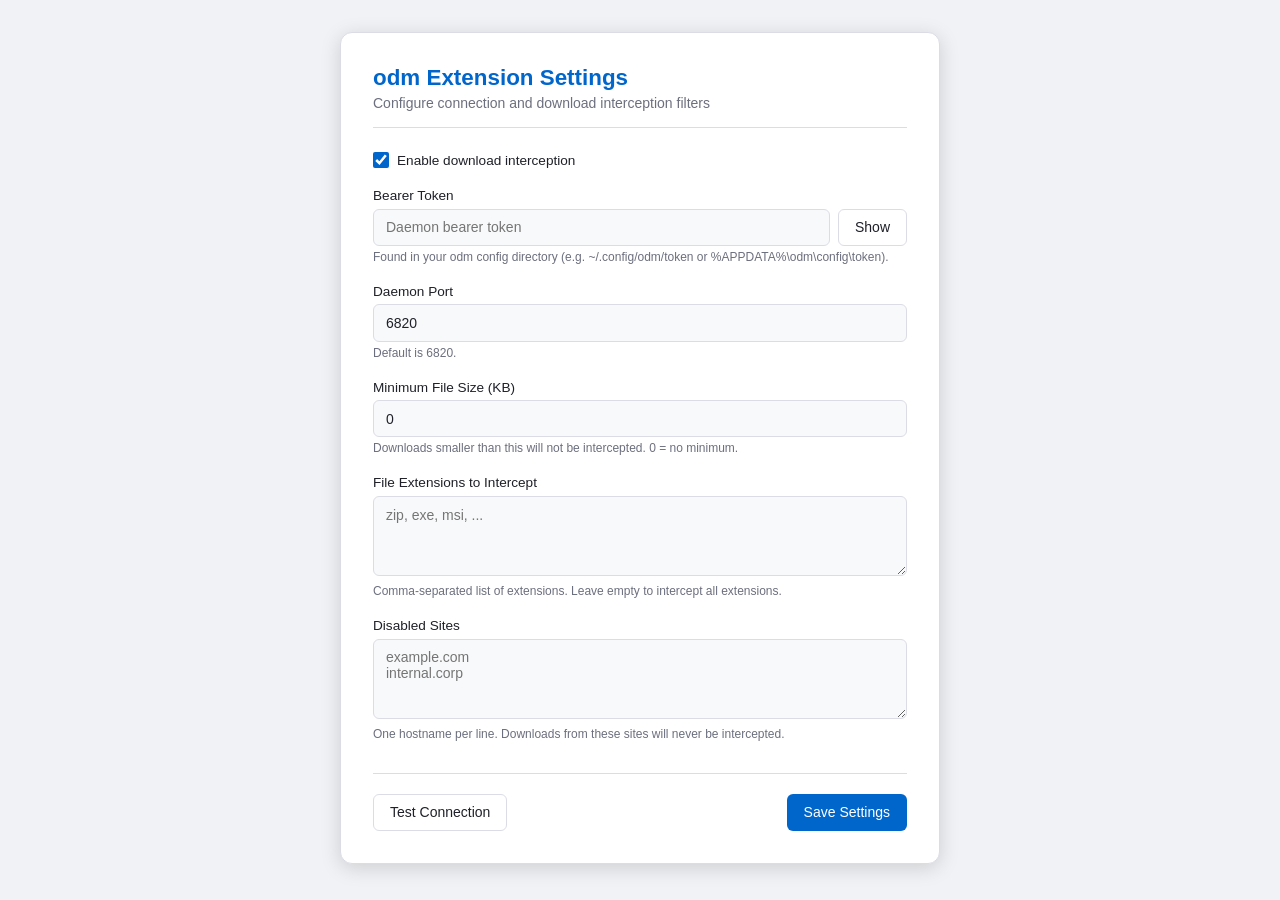
<file: extension/options.html>
<!DOCTYPE html>
<html lang="en">
<head>
  <meta charset="UTF-8">
  <title>odm Settings</title>
  <link rel="stylesheet" href="options.css">
</head>
<body>
  <div class="options-container">
    <div class="card">
      <header>
        <h1>odm Extension Settings</h1>
        <p class="subtitle">Configure connection and download interception filters</p>
      </header>

      <form id="optionsForm">
        <div class="form-group checkbox-group">
          <input type="checkbox" id="enabledInput" checked>
          <label for="enabledInput">Enable download interception</label>
        </div>

        <div class="form-group">
          <label for="tokenInput">Bearer Token</label>
          <div class="input-row">
            <input type="password" id="tokenInput" class="form-control" placeholder="Daemon bearer token" required autocomplete="current-password">
            <button type="button" class="btn btn-outline" id="toggleTokenBtn" style="white-space: nowrap;">Show</button>
          </div>
          <div class="help-text">Found in your odm config directory (e.g. <code>~/.config/odm/token</code> or <code>%APPDATA%\odm\config\token</code>).</div>
        </div>

        <div class="form-group">
          <label for="portInput">Daemon Port</label>
          <input type="number" id="portInput" class="form-control" value="6820" min="1" max="65535" required>
          <div class="help-text">Default is 6820.</div>
        </div>

        <div class="form-group">
          <label for="minSizeInput">Minimum File Size (KB)</label>
          <input type="number" id="minSizeInput" class="form-control" value="0" min="0">
          <div class="help-text">Downloads smaller than this will not be intercepted. 0 = no minimum.</div>
        </div>

        <div class="form-group">
          <label for="extensionListInput">File Extensions to Intercept</label>
          <textarea id="extensionListInput" class="form-control" rows="3" placeholder="zip, exe, msi, ..."></textarea>
          <div class="help-text">Comma-separated list of extensions. Leave empty to intercept all extensions.</div>
        </div>

        <div class="form-group">
          <label for="disabledSitesInput">Disabled Sites</label>
          <textarea id="disabledSitesInput" class="form-control" rows="3" placeholder="example.com&#10;internal.corp"></textarea>
          <div class="help-text">One hostname per line. Downloads from these sites will never be intercepted.</div>
        </div>

        <div class="actions">
          <button type="button" class="btn btn-outline" id="testConnBtn">Test Connection</button>
          <button type="submit" class="btn btn-primary" id="saveBtn">Save Settings</button>
        </div>

        <div id="statusMessage" class="status-msg"></div>
      </form>
    </div>
  </div>

  <script src="options.js"></script>
</body>
</html>
</file>
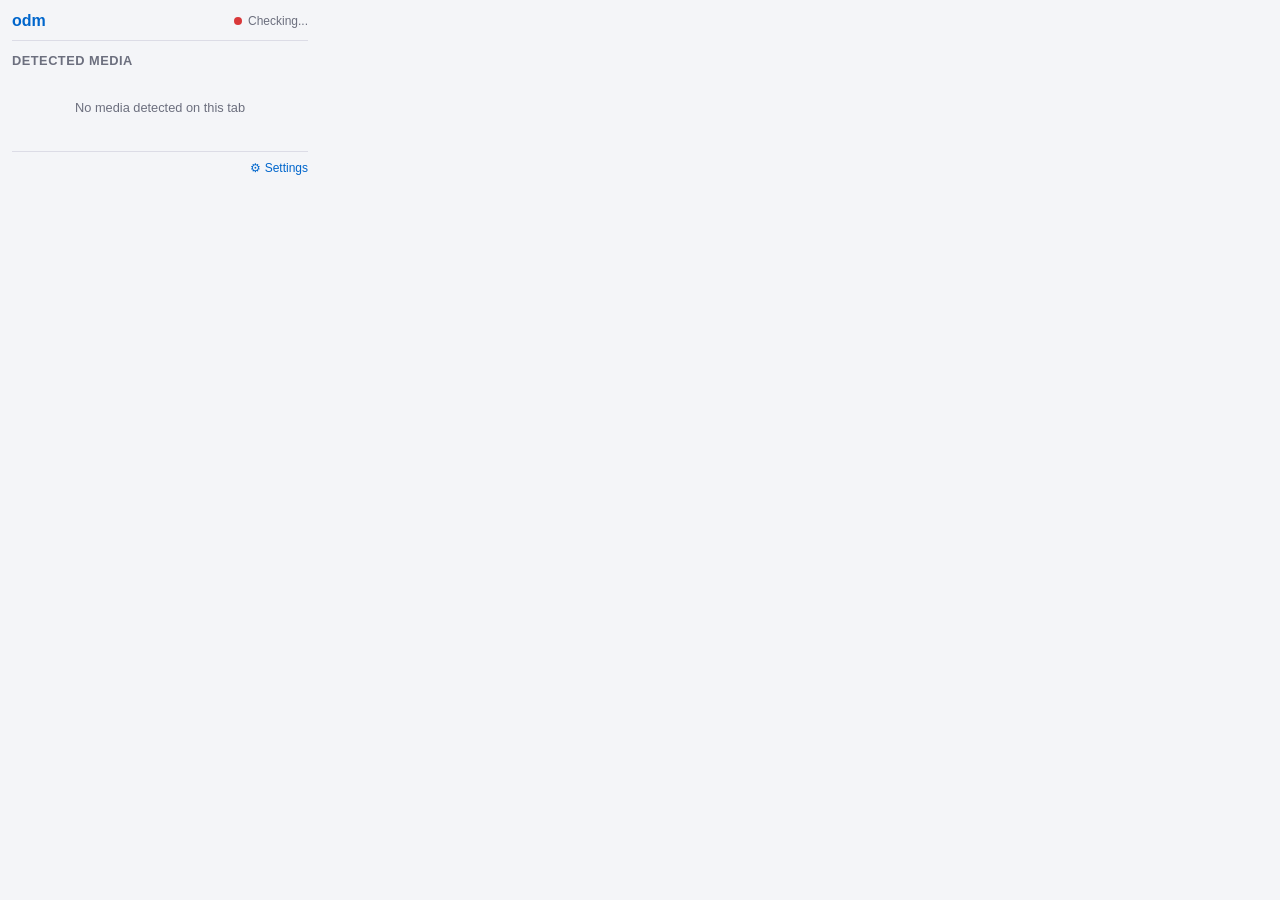
<file: extension/popup.html>
<!DOCTYPE html>
<html lang="en">
<head>
  <meta charset="UTF-8">
  <title>odm</title>
  <link rel="stylesheet" href="popup.css">
</head>
<body>
  <header>
    <div class="brand">
      <h1>odm</h1>
    </div>
    <div class="status-badge">
      <span class="status-dot" id="statusDot"></span>
      <span id="statusText">Checking...</span>
    </div>
  </header>

  <main>
    <div class="section-title">
      <span>Detected Media</span>
      <button class="btn btn-outline" id="sendAllBtn" style="display: none;">Send All</button>
    </div>
    <div class="media-list" id="mediaList">
      <div class="empty-msg">No media detected on this tab</div>
    </div>
  </main>

  <footer>
    <span id="daemonVersion" style="color: var(--text-muted);"></span>
    <a id="openOptionsBtn">⚙ Settings</a>
  </footer>

  <script src="popup.js"></script>
</body>
</html>
</file>
<file: extension/options.css>
:root {
  --bg-color: #121214;
  --card-bg: #1e1e24;
  --border-color: #2e2e38;
  --text-color: #e1e1e6;
  --text-muted: #8d8d99;
  --primary: #4a9eff;
  --primary-hover: #3385e0;
  --success: #04d361;
  --danger: #f75a68;
  --input-bg: #18181c;
}

@media (prefers-color-scheme: light) {
  :root {
    --bg-color: #f0f2f5;
    --card-bg: #ffffff;
    --border-color: #dcdce6;
    --text-color: #1f2029;
    --text-muted: #6c6f7e;
    --primary: #0066cc;
    --primary-hover: #0052a3;
    --success: #1b873f;
    --danger: #d9383a;
    --input-bg: #f8f9fa;
  }
}

* {
  box-sizing: border-box;
  margin: 0;
  padding: 0;
  font-family: -apple-system, BlinkMacSystemFont, "Segoe UI", Roboto, Helvetica, Arial, sans-serif;
}

body {
  background-color: var(--bg-color);
  color: var(--text-color);
  padding: 2rem 1rem;
  min-height: 100vh;
  display: flex;
  justify-content: center;
}

.options-container {
  width: 100%;
  max-width: 600px;
}

.card {
  background-color: var(--card-bg);
  border: 1px solid var(--border-color);
  border-radius: 12px;
  padding: 2rem;
  box-shadow: 0 4px 20px rgba(0, 0, 0, 0.15);
}

header {
  margin-bottom: 1.5rem;
  border-bottom: 1px solid var(--border-color);
  padding-bottom: 1rem;
}

h1 {
  font-size: 1.4rem;
  color: var(--primary);
  margin-bottom: 0.25rem;
}

p.subtitle {
  color: var(--text-muted);
  font-size: 0.875rem;
}

.form-group {
  margin-bottom: 1.25rem;
}

label {
  display: block;
  font-size: 0.85rem;
  font-weight: 500;
  margin-bottom: 0.35rem;
}

.help-text {
  font-size: 0.75rem;
  color: var(--text-muted);
  margin-top: 0.25rem;
}

.input-row {
  display: flex;
  gap: 0.5rem;
}

.form-control {
  width: 100%;
  padding: 0.6rem 0.75rem;
  background-color: var(--input-bg);
  border: 1px solid var(--border-color);
  border-radius: 6px;
  color: var(--text-color);
  font-size: 0.875rem;
  outline: none;
}

.form-control:focus {
  border-color: var(--primary);
}

textarea.form-control {
  resize: vertical;
  min-height: 80px;
  font-family: inherit;
}

.checkbox-group {
  display: flex;
  align-items: center;
  gap: 0.5rem;
}

.checkbox-group input[type="checkbox"] {
  width: 16px;
  height: 16px;
  accent-color: var(--primary);
  cursor: pointer;
}

.checkbox-group label {
  margin-bottom: 0;
  cursor: pointer;
}

.btn {
  padding: 0.6rem 1rem;
  border-radius: 6px;
  font-size: 0.875rem;
  font-weight: 500;
  cursor: pointer;
  border: 1px solid transparent;
  display: inline-flex;
  align-items: center;
  justify-content: center;
  gap: 0.4rem;
  transition: background-color 0.2s, border-color 0.2s;
}

.btn-primary {
  background-color: var(--primary);
  color: #fff;
}

.btn-primary:hover {
  background-color: var(--primary-hover);
}

.btn-outline {
  background-color: transparent;
  color: var(--text-color);
  border-color: var(--border-color);
}

.btn-outline:hover {
  background-color: var(--border-color);
}

.actions {
  display: flex;
  justify-content: space-between;
  align-items: center;
  margin-top: 2rem;
  padding-top: 1.25rem;
  border-top: 1px solid var(--border-color);
}

.status-msg {
  font-size: 0.85rem;
  margin-top: 1rem;
  padding: 0.6rem 0.75rem;
  border-radius: 6px;
  display: none;
}

.status-msg.success {
  display: block;
  background-color: rgba(4, 211, 97, 0.15);
  color: var(--success);
  border: 1px solid rgba(4, 211, 97, 0.3);
}

.status-msg.error {
  display: block;
  background-color: rgba(247, 90, 104, 0.15);
  color: var(--danger);
  border: 1px solid rgba(247, 90, 104, 0.3);
}
</file>
<file: extension/popup.css>
:root {
  --bg-color: #121214;
  --card-bg: #1e1e24;
  --border-color: #2e2e38;
  --text-color: #e1e1e6;
  --text-muted: #8d8d99;
  --primary: #4a9eff;
  --primary-hover: #3385e0;
  --success: #04d361;
  --danger: #f75a68;
}

@media (prefers-color-scheme: light) {
  :root {
    --bg-color: #f4f5f8;
    --card-bg: #ffffff;
    --border-color: #dcdce6;
    --text-color: #1f2029;
    --text-muted: #6c6f7e;
    --primary: #0066cc;
    --primary-hover: #0052a3;
    --success: #1b873f;
    --danger: #d9383a;
  }
}

* {
  box-sizing: border-box;
  margin: 0;
  padding: 0;
  font-family: -apple-system, BlinkMacSystemFont, "Segoe UI", Roboto, Helvetica, Arial, sans-serif;
}

body {
  width: 320px;
  background-color: var(--bg-color);
  color: var(--text-color);
  padding: 0.75rem;
  font-size: 0.85rem;
}

header {
  display: flex;
  justify-content: space-between;
  align-items: center;
  padding-bottom: 0.6rem;
  border-bottom: 1px solid var(--border-color);
  margin-bottom: 0.75rem;
}

.brand {
  display: flex;
  align-items: center;
  gap: 0.5rem;
}

.brand h1 {
  font-size: 1rem;
  font-weight: 700;
  color: var(--primary);
}

.status-badge {
  display: flex;
  align-items: center;
  gap: 0.35rem;
  font-size: 0.75rem;
  color: var(--text-muted);
}

.status-dot {
  width: 8px;
  height: 8px;
  border-radius: 50%;
  background-color: var(--danger);
}

.status-dot.connected {
  background-color: var(--success);
}

.section-title {
  font-size: 0.8rem;
  font-weight: 600;
  color: var(--text-muted);
  text-transform: uppercase;
  letter-spacing: 0.5px;
  margin-bottom: 0.5rem;
  display: flex;
  justify-content: space-between;
  align-items: center;
}

.media-list {
  display: flex;
  flex-direction: column;
  gap: 0.5rem;
  max-height: 250px;
  overflow-y: auto;
  margin-bottom: 0.75rem;
}

.media-item {
  background-color: var(--card-bg);
  border: 1px solid var(--border-color);
  border-radius: 6px;
  padding: 0.5rem;
  display: flex;
  flex-direction: column;
  gap: 0.35rem;
}

.media-url {
  word-break: break-all;
  font-size: 0.75rem;
  color: var(--text-color);
  max-height: 2.5em;
  overflow: hidden;
  text-overflow: ellipsis;
  display: -webkit-box;
  -webkit-line-clamp: 2;
  -webkit-box-orient: vertical;
}

.media-actions {
  display: flex;
  justify-content: flex-end;
}

.btn {
  padding: 0.3rem 0.6rem;
  border-radius: 4px;
  font-size: 0.75rem;
  font-weight: 500;
  cursor: pointer;
  border: 1px solid transparent;
  transition: background-color 0.2s;
}

.btn-primary {
  background-color: var(--primary);
  color: #fff;
}

.btn-primary:hover {
  background-color: var(--primary-hover);
}

.btn-outline {
  background-color: transparent;
  color: var(--text-color);
  border-color: var(--border-color);
}

.btn-outline:hover {
  background-color: var(--card-bg);
}

.empty-msg {
  color: var(--text-muted);
  font-size: 0.8rem;
  text-align: center;
  padding: 1.5rem 0.5rem;
}

footer {
  display: flex;
  justify-content: space-between;
  align-items: center;
  padding-top: 0.6rem;
  border-top: 1px solid var(--border-color);
  font-size: 0.75rem;
}

footer a {
  color: var(--primary);
  text-decoration: none;
  cursor: pointer;
}

footer a:hover {
  text-decoration: underline;
}
</file>
